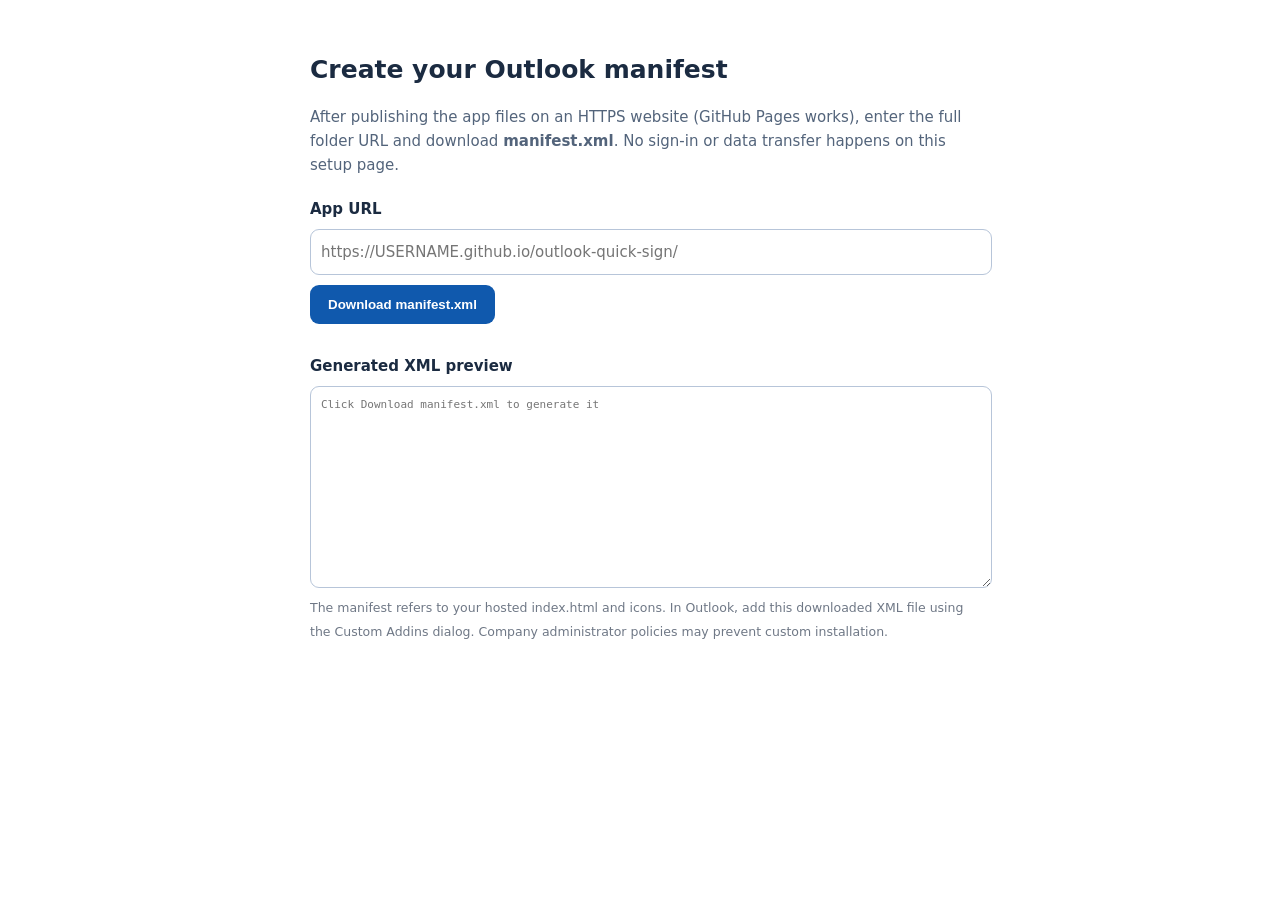
<file: setup.html>
<!doctype html>
<html lang="en"><head><meta charset="utf-8"><meta name="viewport" content="width=device-width,initial-scale=1"><title>Quick Sign — Create Outlook manifest</title>
<style>body{font:15px/1.6 system-ui,Segoe UI,Arial,sans-serif;max-width:660px;margin:30px auto;padding:20px;color:#1b2b41}h1{font-size:25px;margin:0 0 12px}label{display:block;font-weight:700;margin:20px 0 8px}input,textarea{font:inherit;width:100%;padding:10px;border-radius:9px;border:1px solid #b7c5d9}button{border:0;background:#1059ad;border-radius:9px;padding:12px 18px;color:white;font-weight:700;cursor:pointer;margin:10px 0}p{color:#53647b}#msg{color:#a33830}textarea{height:180px;font:11px/1.4 monospace}small{color:#6f7886}</style></head>
<body><h1>Create your Outlook manifest</h1><p>After publishing the app files on an HTTPS website (GitHub Pages works), enter the full folder URL and download <b>manifest.xml</b>. No sign-in or data transfer happens on this setup page.</p>
<label for="site">App URL</label><input id="site" type="url" placeholder="https://USERNAME.github.io/outlook-quick-sign/" value="">
<button id="make">Download manifest.xml</button><div id="msg" role="status"></div>
<label for="preview">Generated XML preview</label><textarea id="preview" readonly placeholder="Click Download manifest.xml to generate it"></textarea>
<small>The manifest refers to your hosted index.html and icons. In Outlook, add this downloaded XML file using the Custom Addins dialog. Company administrator policies may prevent custom installation.</small>
<script>
function escapeXml(s){return s.replace(/&/g,'&amp;').replace(/"/g,'&quot;').replace(/</g,'&lt;').replace(/>/g,'&gt;');}
function manifest(base) {
  const page=escapeXml(base+'index.html'), icon32=escapeXml(base+'assets/icon32.png'), icon80=escapeXml(base+'assets/icon80.png'),icon16=escapeXml(base+'assets/icon16.png'),support=escapeXml(base+'README.md'), domain=escapeXml(new URL(base).origin);
  return `<?xml version="1.0" encoding="UTF-8"?>
<OfficeApp xmlns="http://schemas.microsoft.com/office/appforoffice/1.1" xmlns:xsi="http://www.w3.org/2001/XMLSchema-instance" xmlns:bt="http://schemas.microsoft.com/office/officeappbasictypes/1.0" xmlns:mailappor="http://schemas.microsoft.com/office/mailappversionoverrides/1.0" xsi:type="MailApp">
  <Id>923a71f9-f2c9-4a6b-a0d1-dac7462b36ef</Id>
  <Version>1.0.0.0</Version>
  <ProviderName>Quick Sign Private App</ProviderName>
  <DefaultLocale>en-US</DefaultLocale>
  <DisplayName DefaultValue="Quick Sign PDF"/>
  <Description DefaultValue="Sign a received PDF locally and prepare a reply with the signed PDF attached."/>
  <IconUrl DefaultValue="${icon32}"/>
  <HighResolutionIconUrl DefaultValue="${icon80}"/>
  <SupportUrl DefaultValue="${support}"/>
  <AppDomains><AppDomain>${domain}</AppDomain></AppDomains>
  <Hosts><Host Name="Mailbox"/></Hosts>
  <Requirements><Sets><Set Name="Mailbox" MinVersion="1.8"/></Sets></Requirements>
  <FormSettings><Form xsi:type="ItemRead"><DesktopSettings><SourceLocation DefaultValue="${page}"/><RequestedHeight>400</RequestedHeight></DesktopSettings></Form></FormSettings>
  <Permissions>ReadItem</Permissions>
  <Rule xsi:type="ItemIs" ItemType="Message" FormType="Read"/>
  <VersionOverrides xmlns="http://schemas.microsoft.com/office/mailappversionoverrides" xsi:type="VersionOverridesV1_0">
    <Requirements><bt:Sets DefaultMinVersion="1.8"><bt:Set Name="Mailbox"/></bt:Sets></Requirements>
    <Hosts><Host xsi:type="MailHost"><DesktopFormFactor>
      <FunctionFile resid="Sign.Url"/>
      <ExtensionPoint xsi:type="MessageReadCommandSurface"><OfficeTab id="TabDefault"><Group id="QuickSignGroup">
        <Label resid="Group.Label"/>
        <Control xsi:type="Button" id="QuickSignButton">
          <Label resid="Button.Label"/>
          <Supertip><Title resid="Button.Label"/><Description resid="Button.Tooltip"/></Supertip>
          <Icon><bt:Image size="16" resid="Sign.Icon16"/><bt:Image size="32" resid="Sign.Icon32"/><bt:Image size="80" resid="Sign.Icon80"/></Icon>
          <Action xsi:type="ShowTaskpane"><SourceLocation resid="Sign.Url"/></Action>
        </Control>
      </Group></OfficeTab></ExtensionPoint>
    </DesktopFormFactor></Host></Hosts>
    <Resources>
      <bt:Images><bt:Image id="Sign.Icon16" DefaultValue="${icon16}"/><bt:Image id="Sign.Icon32" DefaultValue="${icon32}"/><bt:Image id="Sign.Icon80" DefaultValue="${icon80}"/></bt:Images>
      <bt:Urls><bt:Url id="Sign.Url" DefaultValue="${page}"/></bt:Urls>
      <bt:ShortStrings><bt:String id="Group.Label" DefaultValue="Quick Sign"/><bt:String id="Button.Label" DefaultValue="Sign PDF"/></bt:ShortStrings>
      <bt:LongStrings><bt:String id="Button.Tooltip" DefaultValue="Apply your saved signature to an attached PDF and open a reply with the signed copy."/></bt:LongStrings>
    </Resources>
  </VersionOverrides>
</OfficeApp>`;
}
document.getElementById('make').addEventListener('click',()=>{
  const msg=document.getElementById('msg');msg.textContent='';
  try{
    let u=new URL(document.getElementById('site').value.trim());
    if(u.protocol!=='https:')throw Error('Use an HTTPS URL, for example GitHub Pages.');
    if(u.search||u.hash)throw Error('Enter the folder URL without ?query or #fragment.');
    let base=u.href.endsWith('/')?u.href:u.href+'/';
    const xml=manifest(base);document.getElementById('preview').value=xml;
    const url=URL.createObjectURL(new Blob([xml],{type:'application/xml'}));
    const a=document.createElement('a');a.href=url;a.download='manifest.xml';document.body.appendChild(a);a.click();a.remove();setTimeout(()=>URL.revokeObjectURL(url),1000);
  }catch(e){msg.textContent=e.message;}
});
</script></body></html>
</file>
